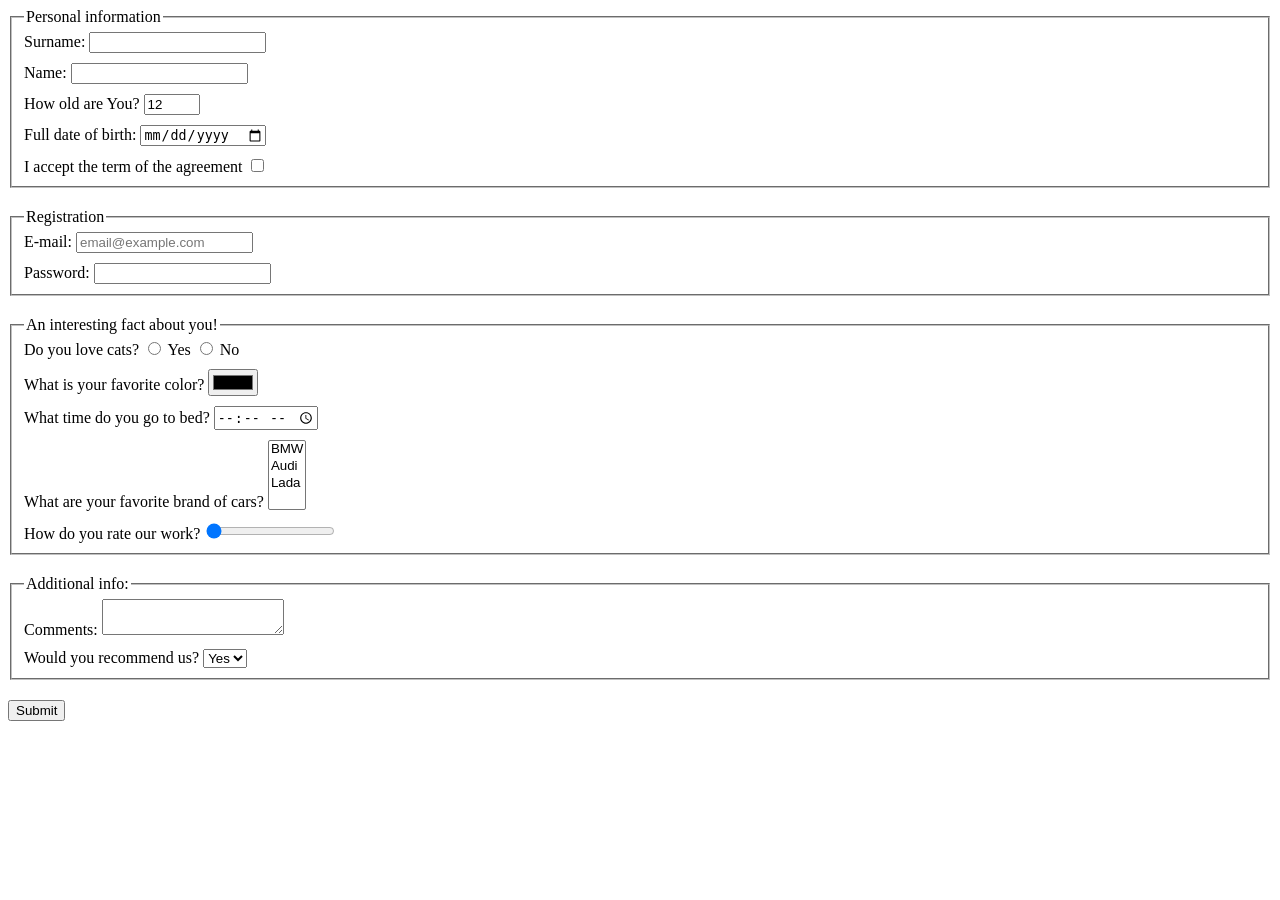
<file: index.html>
<!doctype html><html lang="en"><head><meta charset="UTF-8"><meta name="viewport" content="width=device-width, user-scalable=no, initial-scale=1.0, maximum-scale=1.0, minimum-scale=1.0"><meta http-equiv="X-UA-Compatible" content="ie=edge"><title>HTML Form</title><link rel="stylesheet" href="style.73885ce5.css"></head><body> <script type="text/javascript" src="main.5883b77c.js"></script> <form action="https://mate-academy-form-lesson.herokuapp.com/create-application" method="POST" onsubmit="onSubmit()"> <fieldset class="field"> <legend>Personal information</legend> <div class="form-field"> <label for="Surname">Surname:</label> <input type="text" name="surname" id="Surname" required autocomplete="off"> </div> <div class="form-field"> <label for="Name">Name:</label> <input type="text" name="name" id="Name" required autocomplete="off"> </div> <div class="form-field"> <label for="age">How old are You?</label> <input type="number" name="age" id="age" value="12" min="1" max="100"> </div> <div class="form-field"> <label for="data_of_birth">Full date of birth:</label> <input type="date" id="data_of_birth" name="data_of_birth"> </div> <div class="form-field"> <label for="accept terms">I accept the term of the agreement</label> <input type="checkbox" id="accept terms" name="accept terms"> </div> </fieldset> <fieldset class="field"> <legend>Registration</legend> <div class="form-field"> <label for="email">E-mail:</label> <input type="email" name="email" id="email" placeholder="email@example.com"> </div> <div class="form-field"> <label for="password">Password:</label> <input type="password" name="password" id="password" minlength="8" maxlength="32"> </div> </fieldset> <fieldset class="field"> <legend>An interesting fact about you!</legend> <div class="form-field"> <label for="Question_cats">Do you love cats?</label> <input type="radio" name="Question_cats" id="Question_cats" value="y"> Yes <input type="radio" name="Question_cats" value="n"> No </div> <div class="form-field res"> <label for="Question_color">What is your favorite color?</label> <input type="color" name="Question_color" value="foo" id="Question_color"> </div> <div class="form-field"> <label for="Question_time_to_bed">What time do you go to bed?</label> <input type="time" id="Question_time_to_bed" name="Question_time_to_bed"> </div> <div class="form-field"> <label for="Question_car">What are your favorite brand of cars?</label> <select name="Question_car" id="Question_car" multiple> <option value="BMW">BMW</option> <option value="Audi">Audi</option> <option value="Lada">Lada</option> </select> </div> <div class="form-field"> <label for="Question_rate">How do you rate our work?</label> <input type="range" id="Question_rate" value="0" name="Question_rate"> </div> </fieldset> <fieldset class="field"> <legend>Additional info:</legend> <div class="form-field"> <label for="comments">Comments:</label> <textarea name="comments" id="comments">
          </textarea> </div> <div class="form-field"> <label for="Question_recommend">Would you recommend us?</label> <select name="Question_recommend" id="Question_recommend"> <option value="Yes">Yes</option> <option value="No">No</option> </select> </div> </fieldset> <button type="submit">Submit</button> </form> </body></html>
</file>
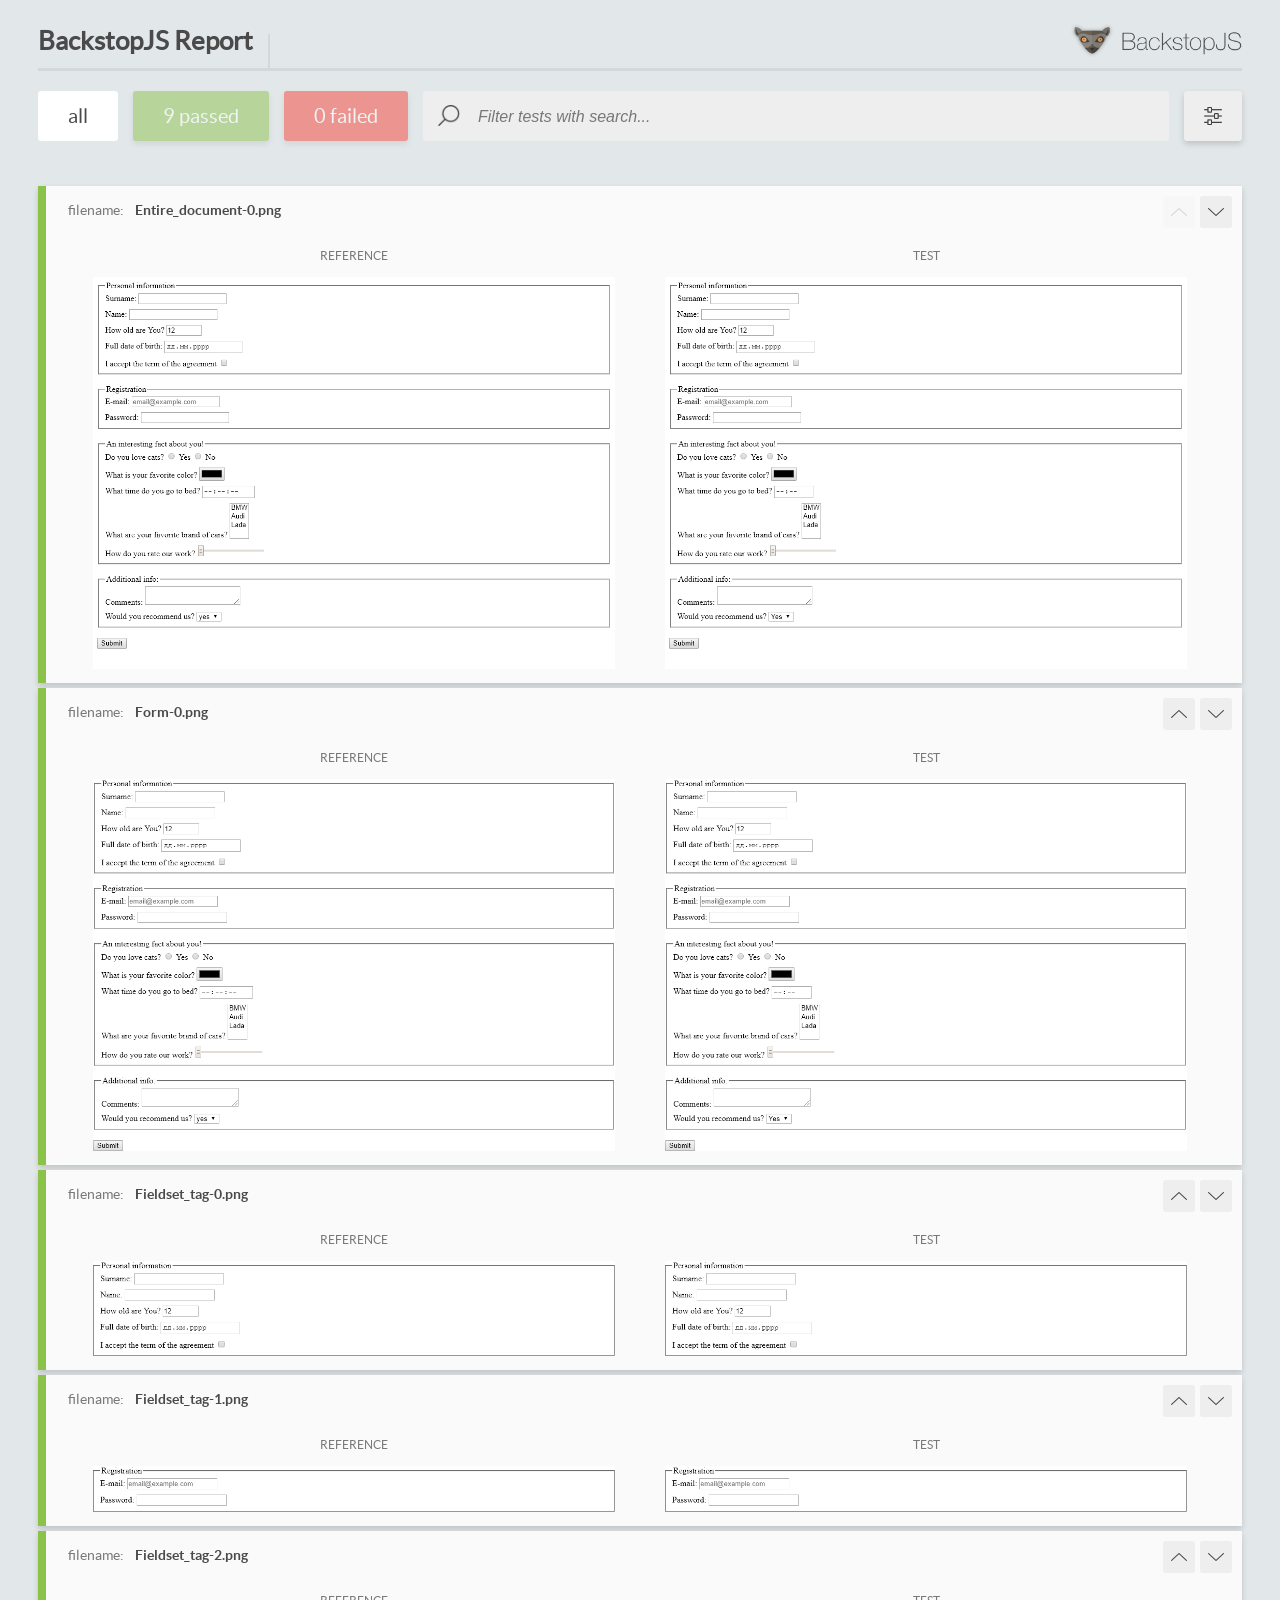
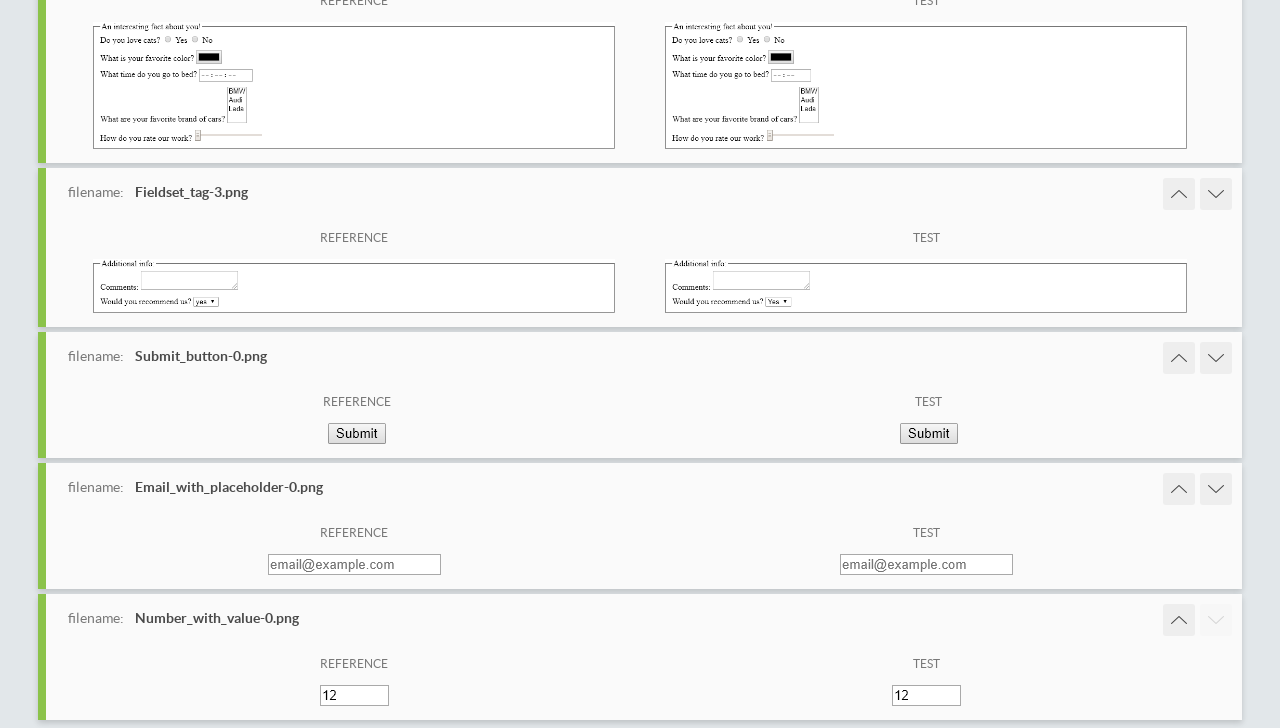
<file: report/html_report/index.html>
<!DOCTYPE html>
<html>
  <head>
    <meta charset="utf-8">
    <title>BackstopJS Report</title>

    <style>
      @font-face {
          font-family: 'latoregular';
          src: url('./assets/fonts/lato-regular-webfont.woff2') format('woff2'),
              url('./assets/fonts/lato-regular-webfont.woff') format('woff');
          font-weight: 400;
          font-style: normal;
      }
      @font-face {
          font-family: 'latobold';
          src: url('./assets/fonts/lato-bold-webfont.woff2') format('woff2'),
              url('./assets/fonts/lato-bold-webfont.woff') format('woff');
          font-weight: 700;
          font-style: normal;
      }

      .ReactModal__Body--open {
          overflow: hidden;
      }
      .ReactModal__Body--open .header {
        display: none;
      }

    </style>
  </head>
  <body style="background-color: #E2E7EA">
    <div id="root">

    </div>
    <script type="text/javascript">
      function report (report) { // eslint-disable-line no-unused-vars
        window.tests = report;
      }
    </script>
    <script type="text/javascript" src="config.js"></script>
    <script type="text/javascript" src="index_bundle.js"></script>
  </body>
</html>
</file>
<file: style.73885ce5.css>
.form-field{margin:10px 0;display:block}.field{margin-bottom:20px;margin-top:0}.form-field:last-of-type{margin-bottom:0}.form-field:first-of-type{margin-top:0}
/*# sourceMappingURL=style.73885ce5.css.map */
</file>
